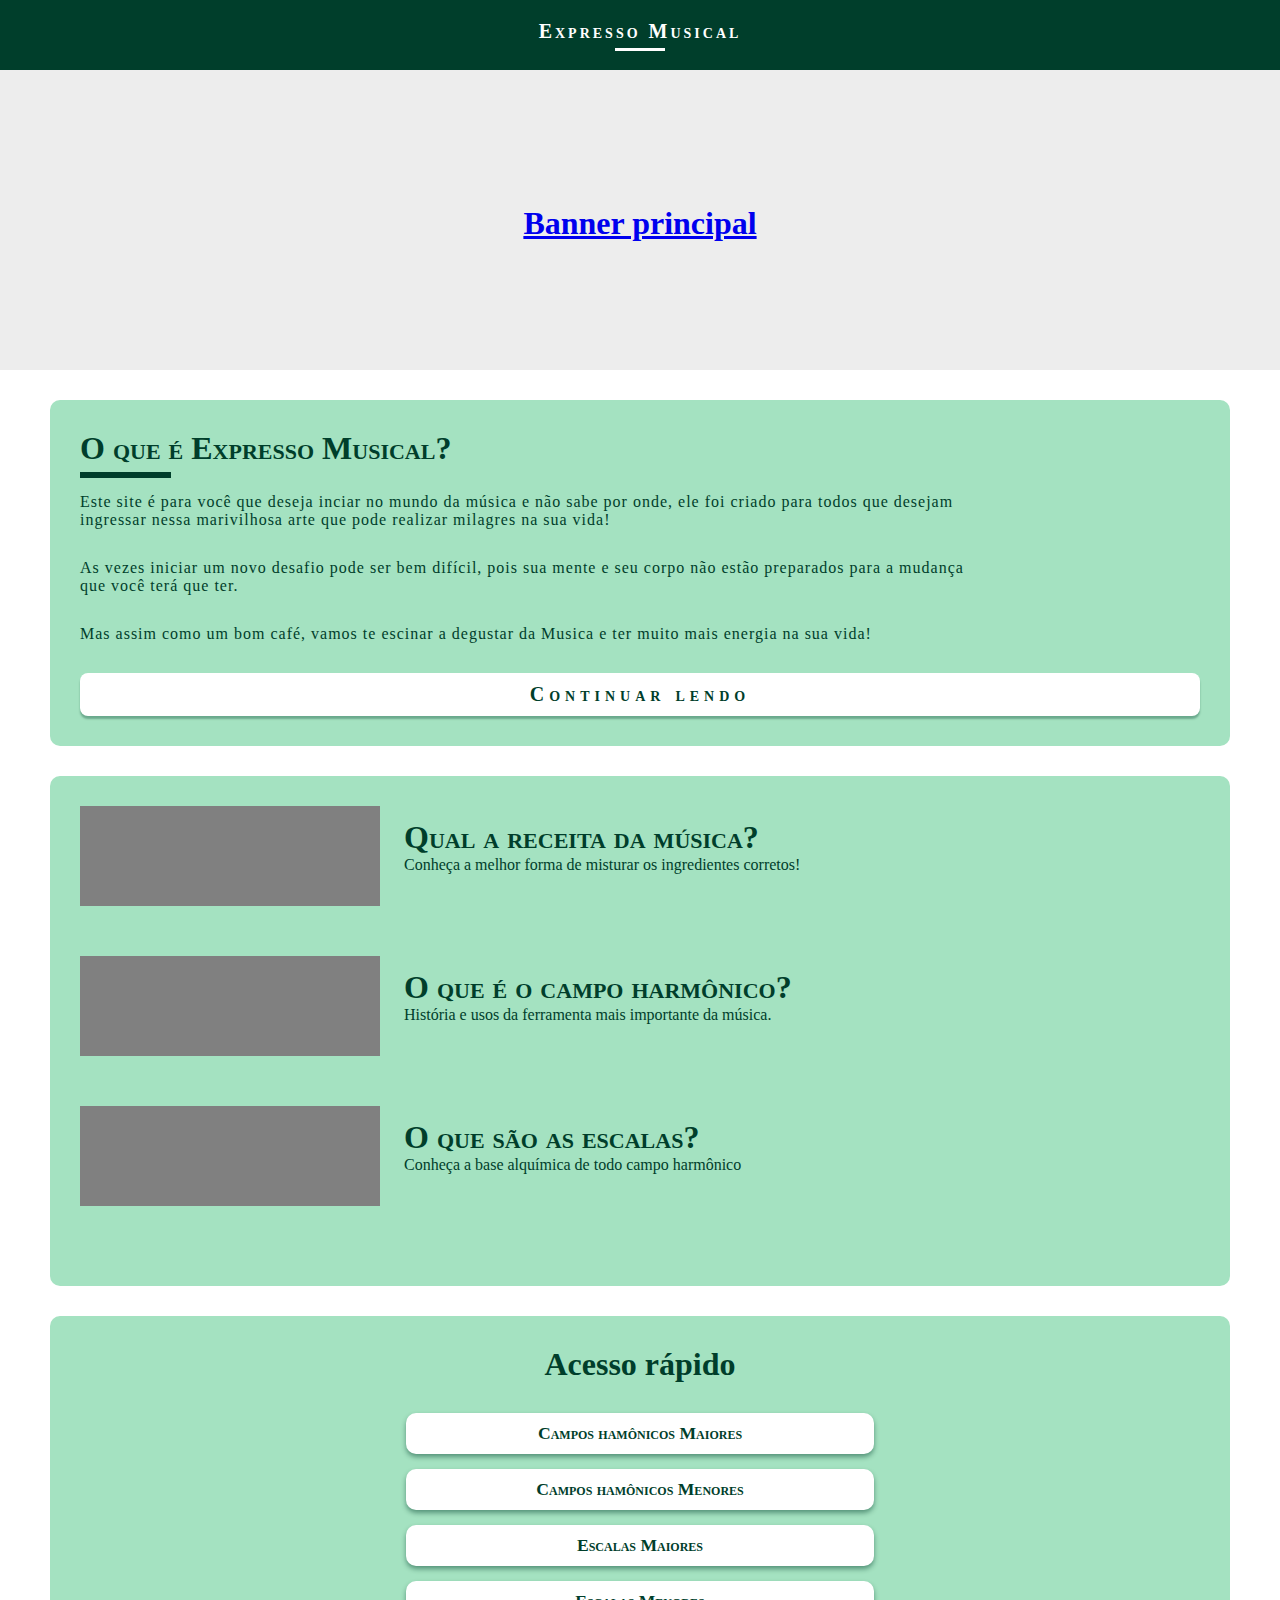
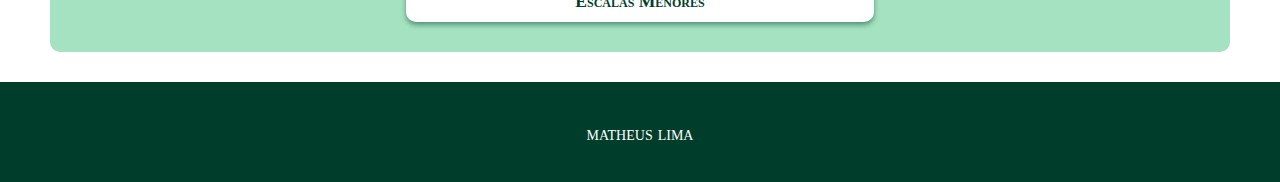
<file: index.html>
<!DOCTYPE html>
<html lang="pt-br">
<head>
    <meta charset="UTF-8">
    <meta http-equiv="X-UA-Compatible" content="IE=edge">
    <meta name="viewport" content="width=device-width, initial-scale=1.0">
    <title>Expresso Musical</title>

    <link rel="stylesheet" href="/style.css">
</head>
<body>

    <header class="menu">
        <a href="/index.html" target="_self" class="home">
            <p> Expresso Musical </p>
            <div class="linha"></div> 
        </a>        
    </header>

    <section class="banner_titulo">
        <a href="#">
            <h1>Banner principal</h1>
        </a>        
    </section>

    <main class="principal">

        <article class="apresentacao">
            <h1>O que é Expresso Musical?</h1>
            <div></div>
            <span class="texto">
                <p>Este site é para você que deseja inciar no mundo da música e não sabe por onde, ele foi criado para todos que desejam ingressar nessa marivilhosa arte que pode realizar milagres na sua vida!</p>

                <p>As vezes iniciar um novo desafio pode ser bem difícil, pois sua mente e seu corpo não estão preparados para a mudança que você terá que ter.</p>

                <p>Mas assim como um bom café, vamos te escinar a degustar da Musica e ter muito mais energia na sua vida!</p>
 
                <a href="/Apresentação/apresentacao.html">Continuar lendo</a>
            </span>
        </article>

        <section class="container">

            <article class="infos">
                <span>
                    <a href="#"><p> teste </p>  </a>  
                    <div class="texto">
                        <h1>Qual a receita da música?</h1>
                        <p>Conheça a melhor forma de misturar os ingredientes corretos!</p>
                    </div>
                </span> 
            </article>

            <article class="infos">
                <span>
                    <a href="/tabelas_graus.html"><p> teste </p> </a>  
                    <div class="texto">
                        <h1>O que é o campo harmônico?</h1>
                        <p>História e usos da ferramenta mais importante da música.</p>
                    </div>
                </span>       
            </article>
            
            <article class="infos">
                <span>
                    <a href="#"> <p> teste </p> </a>  
                    <div class="texto">
                        <h1>O que são as escalas?</h1>
                        <p>Conheça a base alquímica de todo campo harmônico</p>
                    </div>
                </span> 
            </article>

        </section>


  
        <nav class="acessoRapido">
            <h1>Acesso rápido</h1>

            <article class="botoes">
                <a href="#" target="_blank">Campos hamônicos Maiores</a><br>
                <a href="#" target="_blank">Campos hamônicos Menores</a><br>
                <a href="#" target="_blank">Escalas Maiores</a><br>
                <a href="#" target="_blank">Escalas Menores</a><br>

            </article>
        </nav>  
    </main>

    <footer>
        <p>matheus lima</p>
    </footer>
</body>
</html>
</file>
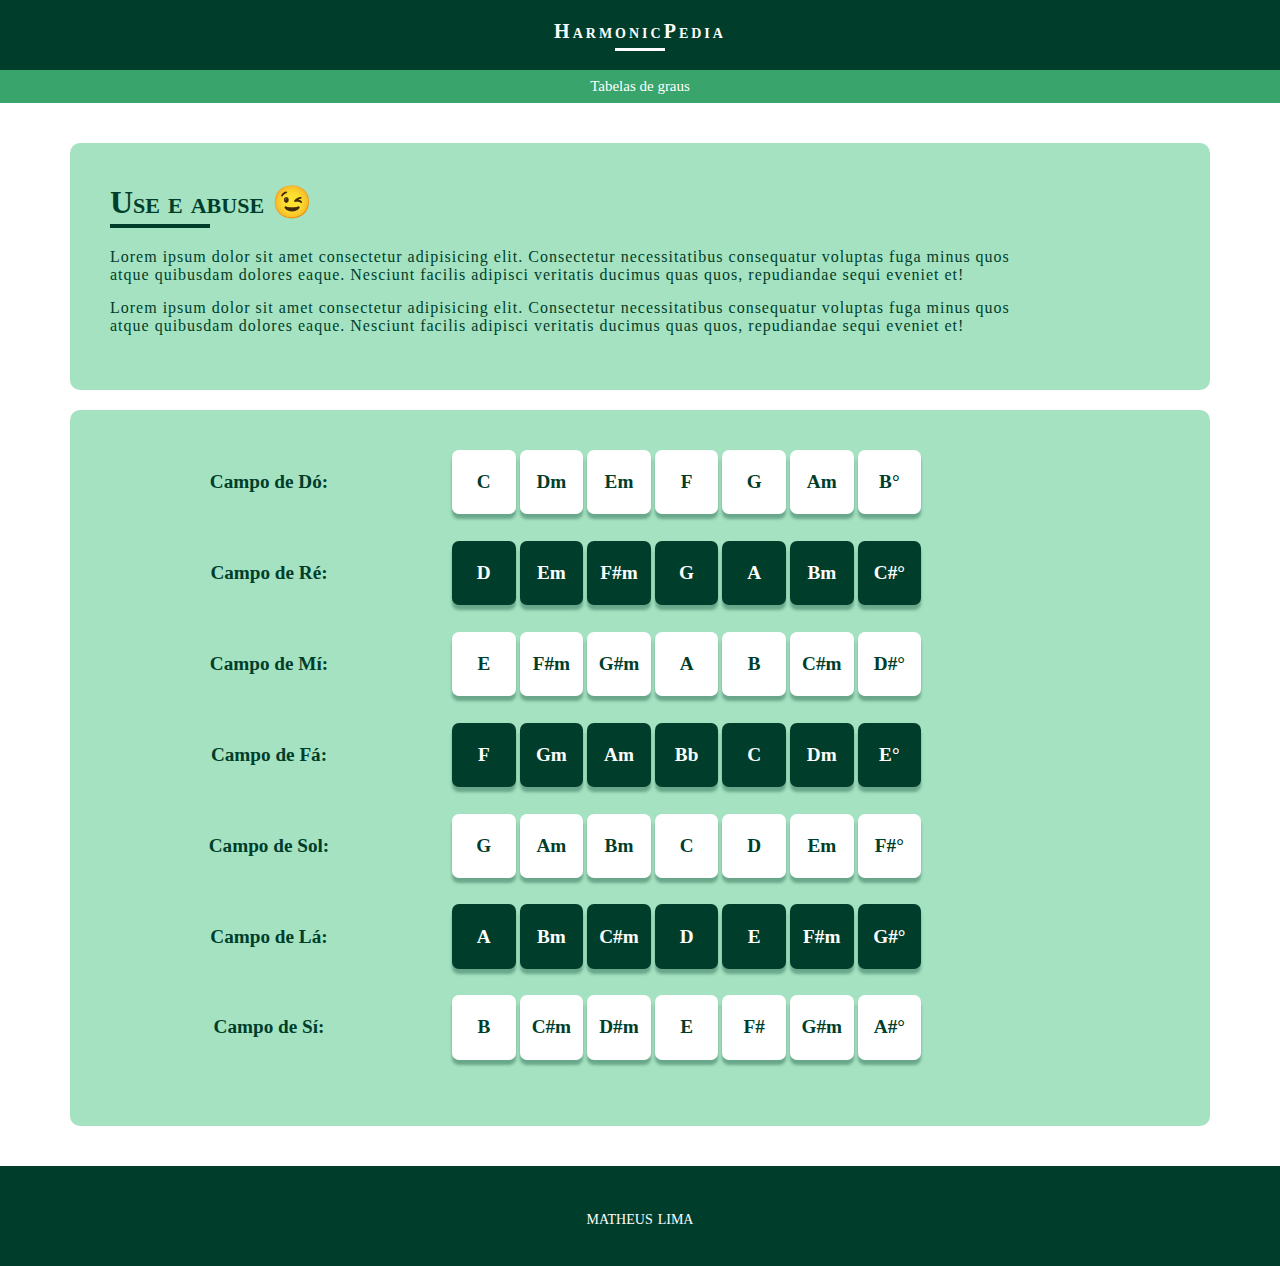
<file: tabelas_graus.html>
<!DOCTYPE html>
<html lang="pt-br">
<head>
    <meta charset="UTF-8">
    <meta http-equiv="X-UA-Compatible" content="IE=edge">
    <meta name="viewport" content="width=device-width, initial-scale=1.0">
    <title>HamonicPedia - Tabelas de graus</title>
    <link rel="stylesheet" href="/tabelas_graus.css">
</head>
<body>
    <header class="menu">
        <a href="/index.html" target="_self" class="home">
            <p> HarmonicPedia </p>
            <div class="linha"></div> <!-- Linha abaixo do nome -->
        </a>
        <span class="subtitulo">
            <p>Tabelas de graus</p>
        </span>
    </header>

    <main>
        <section class="descricao">
            <div class="titulo">
                <h1>Use e abuse &#128521; <h1>
                <div class="linha_titulo"></div>
            </div>

            <p>Lorem ipsum dolor sit amet consectetur adipisicing elit. Consectetur necessitatibus consequatur voluptas fuga minus quos atque quibusdam dolores eaque. Nesciunt facilis adipisci veritatis ducimus quas quos, repudiandae sequi eveniet et!</p>
            <p>Lorem ipsum dolor sit amet consectetur adipisicing elit. Consectetur necessitatibus consequatur voluptas fuga minus quos atque quibusdam dolores eaque. Nesciunt facilis adipisci veritatis ducimus quas quos, repudiandae sequi eveniet et!</p>
        </section>

        <article class="tabela">

            <section class="do">
                <p class="titulo">Campo de Dó:</p>
                <span class="tons">
                        <p>C</p>
                        <p>Dm</p>
                        <p>Em</p>
                        <p>F</p>
                        <p>G</p>
                        <p>Am</p>
                        <p>B°</p>                
                    </span>
            </section>
            <section class="re">
                <p class="titulo">Campo de Ré:</p>
                <span class="tons">
                        <p>D</p>
                        <p>Em</p>
                        <p>F#m</p>
                        <p>G</p>
                        <p>A</p>
                        <p>Bm</p>
                        <p>C#°</p>    
                    </span>            
            </section>
            <section class="mi">
                <p class="titulo">Campo de Mí:</p>
                <span class="tons">
                    <p>E</p>
                    <p>F#m</p>
                    <p>G#m</p>
                    <p>A</p>
                    <p>B</p>
                    <p>C#m</p>
                    <p>D#°</p>  
                </span>              
            </section>
            <section class="fa">
                <p class="titulo">Campo de Fá:</p>
                <span class="tons">
                    <p>F</p>
                    <p>Gm</p>
                    <p>Am</p>
                    <p>Bb</p>
                    <p>C</p>
                    <p>Dm</p>
                    <p>E°</p>     
                </span>           
            </section>
            <section class="sol">
                <p class="titulo">Campo de Sol:</p>
                <span class="tons">
                    <p>G</p>
                    <p>Am</p>
                    <p>Bm</p>
                    <p>C</p>
                    <p>D</p>
                    <p>Em</p>
                    <p>F#°</p>    
                </span>            
            </section>
            <section class="la">
                <p class="titulo">Campo de Lá:</p>
                <span class="tons">
                    <p>A</p>
                    <p>Bm</p>
                    <p>C#m</p>
                    <p>D</p>
                    <p>E</p>
                    <p>F#m</p>
                    <p>G#°</p>  
                </span>              
            </section>
            <section class="si">
                <p class="titulo">Campo de Sí:</p>
                <span class="tons">
                    <p>B</p>
                    <p>C#m</p>
                    <p>D#m</p>
                    <p>E</p>
                    <p>F#</p>
                    <p>G#m</p>
                    <p>A#°</p>    
                </span>            
            </section>

        </article>
    </main>

    <footer>
        <p>matheus lima</p>
    </footer>
    
</body>
</html>
</file>
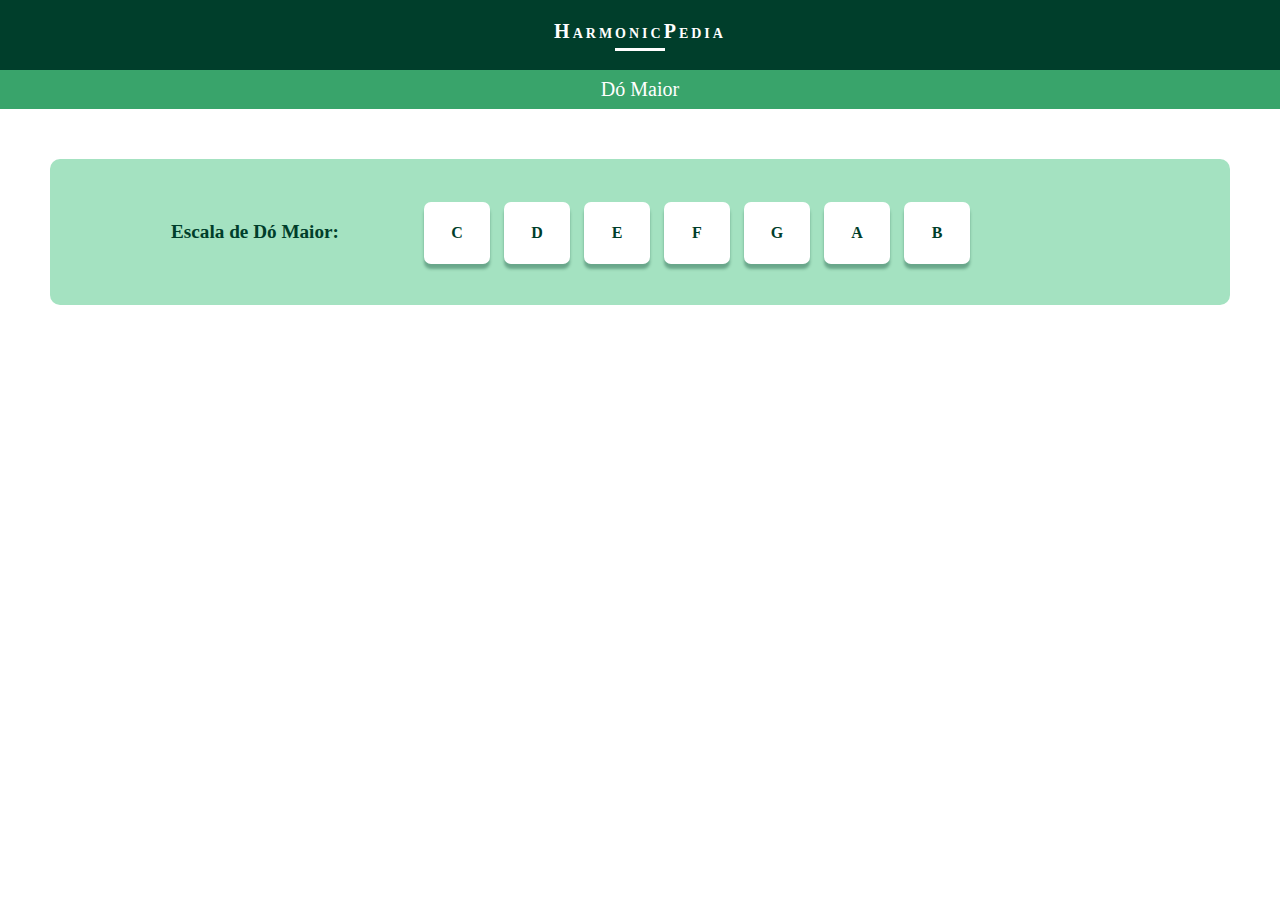
<file: Acesso rápido/doMaior.html>
<!DOCTYPE html>
<html lang="pt-br">
<head>
    <meta charset="UTF-8">
    <meta http-equiv="X-UA-Compatible" content="IE=edge">
    <meta name="viewport" content="width=device-width, initial-scale=1.0">
    <title>HarmonicPedia</title>

    <link rel="stylesheet" href="/Acesso rápido/estiloAcessoRápido.css">
</head>
<body>
    <header class="menu">
        <a href="/index.html" target="_self" class="home">
            <p> HarmonicPedia </p>
            <div class="linha"></div> <!-- Linha abaixo do nome -->
        </a>
        <span class="subtitulo">
            <p>Dó Maior</p>
        </span>
    </header>

    <article class="tabela">

        <section class="do">
            <p class="titulo">Escala de Dó Maior:</p>
            <span class="tons">
                    <p>C</p>
                    <p>D</p>
                    <p>E</p>
                    <p>F</p>
                    <p>G</p>
                    <p>A</p>
                    <p>B</p>                
                </span>
        </section>
    </article>

    
</body>
</html>
</file>
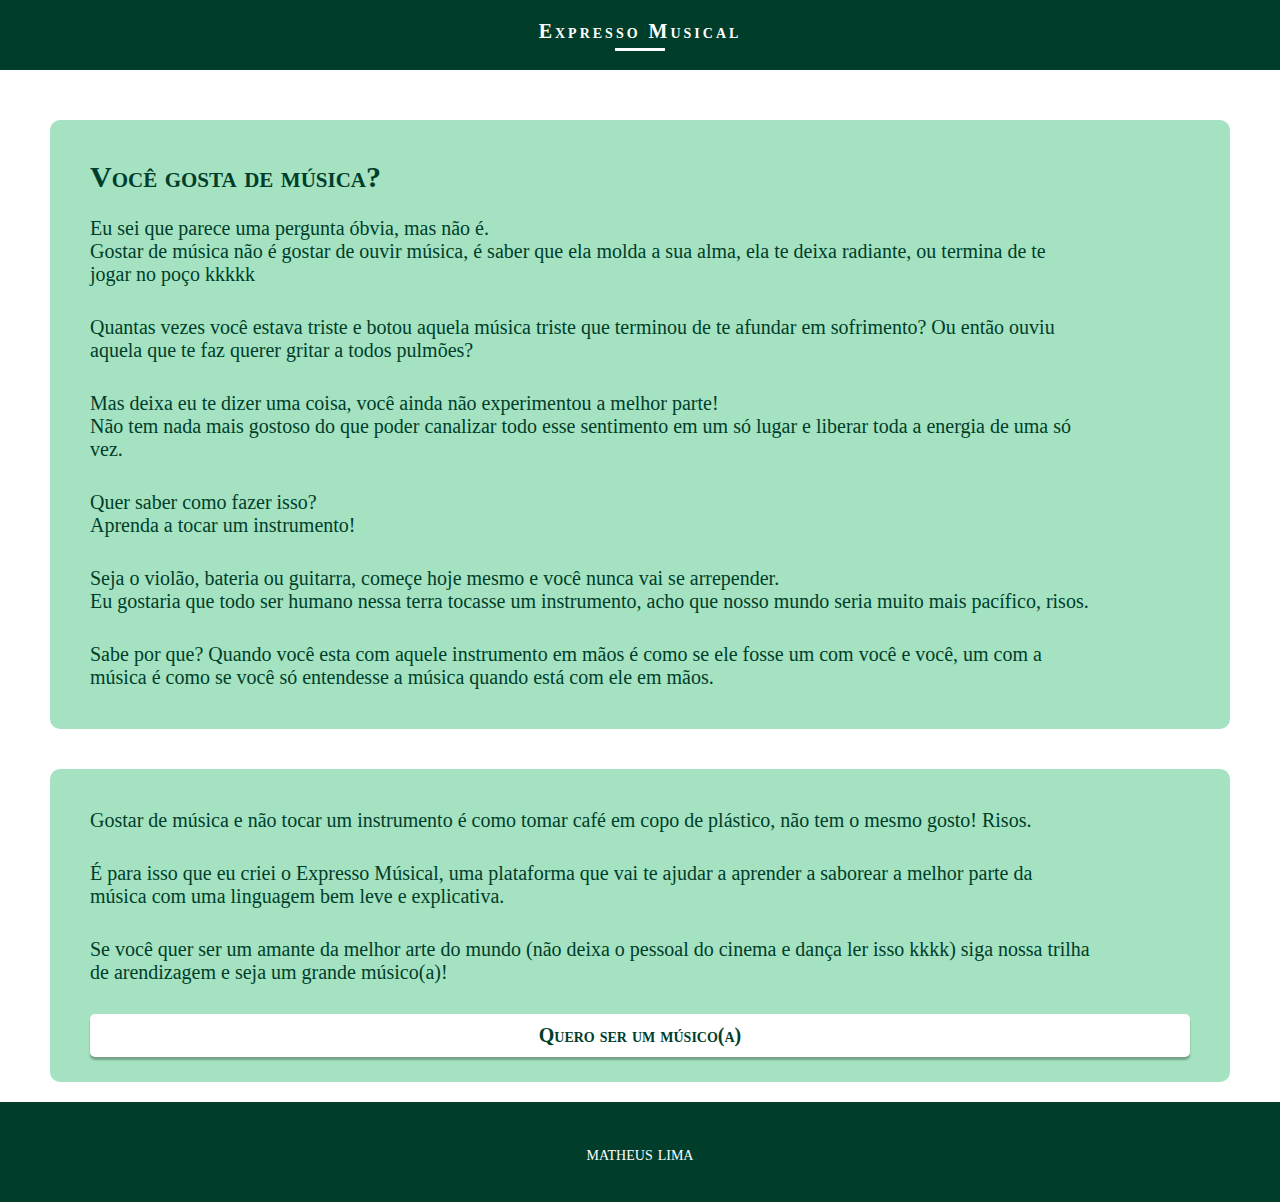
<file: Apresentação/apresentacao.html>
<!DOCTYPE html>
<html lang="pt-br">
<head>
    <meta charset="UTF-8">
    <meta http-equiv="X-UA-Compatible" content="IE=edge">
    <meta name="viewport" content="width=device-width, initial-scale=1.0">
    <title>Expresso Musical</title>

    <link rel="stylesheet" href="/Apresentação/apresentacao.css">
</head>
<body>

    <header class="menu">
        <a href="/index.html" target="_self" class="home">
            <p>Expresso Musical  </p>
            <div class="linha"></div> 
        </a>        
    </header>

    <main class="principal">
        <article class="containerTexto">
            <section class="texto">
                <h1>Você gosta de música? </h1>

            
                <br><p>Eu sei que parece uma pergunta óbvia, mas não é.<br>
                    Gostar de música não é gostar de ouvir música, é saber que ela molda a sua alma, ela te deixa radiante, ou termina de te jogar no poço kkkkk</p>

                <p>Quantas vezes você estava triste e botou aquela música triste que terminou de te afundar em sofrimento? Ou então ouviu aquela que te faz querer gritar a todos pulmões?</p>

                <p>Mas deixa eu te dizer uma coisa, você ainda não experimentou a melhor parte! <br> 
                    Não tem nada mais gostoso do que poder canalizar todo esse sentimento em um só lugar e liberar toda a energia de uma só vez.</p>

                <p>Quer saber como fazer isso? <br>Aprenda a tocar um instrumento!</p>

                <p>Seja o violão, bateria ou guitarra, começe hoje mesmo e você nunca vai se arrepender. <br>Eu gostaria que todo ser humano nessa terra tocasse um instrumento, acho que nosso mundo seria muito mais pacífico, risos.</p>

                <p>Sabe por que? Quando você esta com aquele instrumento em mãos é como se ele fosse um com você e você, um com a música é como se você só entendesse a música quando está com ele em mãos.</p>

            </section>

            <section class="conclusao">

                <p>Gostar de música e não tocar um instrumento é como tomar café em copo de plástico, não tem o mesmo gosto! Risos.</p>

                <p>É para isso que eu criei o Expresso Músical, uma plataforma que vai te ajudar a aprender a saborear a melhor parte da música com uma linguagem bem leve e explicativa.</p>

                <p>Se você quer ser um amante da melhor arte do mundo (não deixa o pessoal do cinema e dança ler isso kkkk) siga nossa trilha de arendizagem e seja um grande músico(a)!</p>

                <a href="#">Quero ser um músico(a)</a>
            </section>

        </article>
    </main>

    <footer>
        <p>matheus lima</p>
    </footer>
        
</body>

</html>
</file>
<file: style.css>
*{
    font-family: montserrat;
    margin: 0;}
/* Menu principal */
.menu{
    background-color: #003E2B;
    letter-spacing: 3px;

    box-sizing: border-box;
    height: 70px;
    text-align: center;
    padding: 20px;
}

.home{
    display: inline-block;
    color: #FFFFFF;
    text-decoration: none;
    font-weight: 600;
    font-size: 20px;
    font-variant: small-caps;
}

.linha{
    margin: auto;
    width: 50px;
    margin-top: 5px;
    border-top: 3px solid #FFFFFF;}

/* Banner titulo */
.banner_titulo{
    background-image: url(/Imagens/Banner_titulo.png);
    background-size:cover;
    height: 300px;
    text-align: center;
    box-sizing: border-box;
}

.banner_titulo h1{
    padding-block: 135px;}

/* Conteúdo principal */

.principal{
    margin: 30px 50px;   }

/* Acesso rapído */

.container{
    padding: 30px;
    border-radius: 10px;
    background-color: #A4E2C1;
    margin-bottom: 30px;
}

.infos{
    margin-bottom: 30px;
    height: 120px;
    box-sizing: border-box;
}

.infos span a{
    background-color: grey;
    display: inline-block;
    width: 300px;
    height: 100px;
}

.infos span a p{
    margin-block:50px ;
    visibility: hidden;
}

.infos span .texto{
    display: inline-block;
    margin-left: 20px;
    color: #003E2B;
}

.infos span h1{
    font-variant: small-caps;}
.infos span p{
    font-weight: 500;}

/* O que é o campo harmonico */
.apresentacao{
    background-color: #A4E2C1;
    padding: 30px;
    border-radius: 10px;
    margin-bottom: 30px;
}

.apresentacao h1{
    font-variant: small-caps;
    margin-bottom: 5px;
    color: #003E2B;
}

.apresentacao div{
    border: 3px solid #003E2B;
    width: 85px;
    margin-bottom: 15px;
}

.apresentacao span p{
    color: #003E2B;
    font-weight: 500;
    letter-spacing: 1px;
    margin-bottom:30px;
    margin-right: 20%;
}

.apresentacao span a{
    display: block;
    text-align: center;
    background-color: #FFFFFF;
    width: 100%;
    font-size: 20px;
    color: #003E2B;
    font-weight: 600;
    letter-spacing: 5px;
    font-variant: small-caps;
    text-decoration: none;
    padding-block: 10px;
    border: none;
    border-radius: 8px;
    box-shadow: 0px 3px 2px  #00422e59;
    transition: 0.5s;
}

.apresentacao span a:hover{
    background-color: #003E2B;
    color: #FFFFFF;
    text-shadow: 0 0 10px #ffffff;
}

/* Acesso rápido */
.acessoRapido{
    background-color: #A4E2C1;
    padding: 30px;
    border-radius: 10px;
    text-align: center;
    color: #003E2B;
}

.acessoRapido h1{

    margin-bottom: 15px;
}

.botoes a{
    display: inline-block;
    background-color: #ffffff;
    color: #003E2B;
    text-decoration: none;
    font-variant: small-caps;
    font-weight:bolder;
    box-shadow: 0px 3px 5px #003e2b7a;

    border-radius: 10px;
    width: 40%;
    margin: 15px auto 0;
    padding: 10px;
    font-size: 110%;

    transition: 0.5s;
}

.botoes a:hover{
    transform:scale(1.1,1.1); 
    background-color: #003E2B;
    color: #FFFFFF;
    text-shadow: 0 0 10px #ffffff94;
}

/* Footer */
footer{
    box-sizing: border-box;
    background-color: #003E2B;
    color: #FFFFFF;
    text-align: center;
    font-weight: 500;
    height: 100px;
    font-variant: small-caps;
    padding-top: 40px;
    font-size: 20px;
}
</file>
<file: tabelas_graus.css>
*{
    font-family: montserrat;
    margin: 0;
}

body{    
    color: #003E2B;
}

/* Menu principal */

.menu{
    background-color: #003E2B;
    text-align: center;
}

.home{
    display: inline-block;
    box-sizing: border-box;
    padding: 20px;
    text-decoration: none;
    color: #FFF;
    font-weight: 600;
    font-size: 20px;
    font-variant: small-caps;
    text-align: center;
    background-color: #003E2B;
    height: 70px;
    letter-spacing: 3px;
}

.linha{
    margin: auto;
    width: 50px;
    margin-top: 5px;
    border-top: 3px solid #FFFFFF;
}

/* subtitulo */

.subtitulo{
    text-align: center;
    padding: 8px;
    color: #FFF;
    font-size: 15px;
    display: block;
    background-color: #39A46B;
}

/* Principal */
main {
    margin: 40px 70px;
}

/* descrição das tabelas */

.descricao,.tabela{
    background-color: #A4E2C1;
    padding: 40px;
    border-radius: 10px;
    margin-bottom: 20px;
}

.titulo h1{
    font-variant: small-caps;
}

.linha_titulo{
    
    margin: 3px 0 20px;
    border-bottom: 4px solid #003E2B;
    width: 100px;
}

.descricao p{
    letter-spacing: 1px;
    font-weight: 500;
    margin-right: 15%;
    margin-bottom: 15px;
}

/* Tabelas */

.tabela{
    margin: 0;
    text-align: left;
}

.tabela p{
    display: inline-block;
    text-align: center;
    font-weight: 700;
    font-size: 120%;   
    border-radius: 7px;
    color: #003E2B;
    background-color: #FFF;
    box-sizing: border-box;
    width: 6%;
    padding-block: 2%;
    box-shadow: 0px 5px 3px #003e2b5b;
}

.tabela .titulo{
    box-shadow: none;
    background-color: transparent;
    width: 30%;
    font-size: 120%;
    margin-right: 20px;
}

.re .tons p,.fa .tons p,.la .tons p{
    background-color: #003E2B;
    color: #FFF;
}

.tons p{
    margin: 0 0 2.5%;
}

.do .tons p:hover,.mi .tons p:hover,.sol .tons p:hover,.si .tons p:hover{
    background-color: rgb(207, 207, 207);
    color: #003E2B;
}

.re .tons p:hover,.fa .tons p:hover,.la .tons p:hover{
    background-color: #003021;
    color: #FFF;
}

/* Footer */
footer{
    box-sizing: border-box;
    background-color: #003E2B;
    color: #FFFFFF;
    text-align: center;
    font-weight: 500;
    height: 100px;
    font-variant: small-caps;
    padding-top: 40px;
    font-size: 20px;
}
</file>
<file: Acesso rápido/estiloAcessoRápido.css>
*{
    font-family: montserrat;
    margin: 0;
}

body{    
    color: #003E2B;
}

/* Menu principal */

.menu{
    background-color: #003E2B;
    text-align: center;
}

.home{
    display: inline-block;
    box-sizing: border-box;
    padding: 20px;
    text-decoration: none;
    color: #FFF;
    font-weight: 600;
    font-size: 20px;
    font-variant: small-caps;
    text-align: center;
    background-color: #003E2B;
    height: 70px;
    letter-spacing: 3px;
}

.linha{
    margin: auto;
    width: 50px;
    margin-top: 5px;
    border-top: 3px solid #FFFFFF;
}

/* subtitulo */

.subtitulo{
    text-align: center;
    padding: 8px;
    color: #FFF;
    font-size: 20px;
    display: block;
    background-color: #39A46B;
}

.tabela{
    background-color: #A4E2C1;
    padding: 40px;
    border-radius: 10px;
    margin: 50px;
    text-align: left;
}
.tabela p{
    display: inline-block;
    text-align: center;
    font-weight: 700;
    font-size: 120%;   
    border-radius: 7px;
    color: #003E2B;
    background-color: #FFF;
    box-sizing: border-box;
    width: 6%;
    padding-block: 2%;
    box-shadow: 0px 5px 3px #003e2b5b;
}

.tabela .titulo{
    box-shadow: none;
    background-color: transparent;
    width: 30%;
    font-size: 120%;
}

.re .tons p,.fa .tons p,.la .tons p{
    background-color: #003E2B;
    color: #FFF;
}

.tons p{
    margin: 0 10px 0 0 ;
    font-size: 100% ;
}

.do .tons p:hover,.mi .tons p:hover,.sol .tons p:hover,.si .tons p:hover{
    background-color: rgb(226, 226, 226);
    color: #003E2B;
}

.tons p:active{
    transform: scale(1.1,1.1);
}

.re .tons p:hover,.fa .tons p:hover,.la .tons p:hover{
    background-color: #002016;
    color: #FFF;
}
</file>
<file: Apresentação/apresentacao.css>
*{
    font-family: montserrat;
    margin: 0;}
/* Menu principal */
.menu{
    background-color: #003E2B;
    letter-spacing: 3px;

    box-sizing: border-box;
    height: 70px;
    text-align: center;
    padding: 20px;
}

.home{
    display: inline-block;
    color: #FFFFFF;
    text-decoration: none;
    font-weight: 600;
    font-size: 20px;
    font-variant: small-caps;
}

.linha{
    margin: auto;
    width: 50px;
    margin-top: 5px;
    border-top: 3px solid #FFFFFF;
}

/* Texto */

.containerTexto .texto, .conclusao{
    background-color: #A4E2C1;
    display: inline-block;
    color: #003E2B;

    border-radius: 10px; 
    font-size: 20px;
    font-weight: 500;
}

.containerTexto .texto{
    margin: 50px 50px 40px 50px;
    padding: 40px 40px 10px 40px;
}

.containerTexto .conclusao{
    margin: 0 50px 20px 50px;
    padding: 40px 40px 10px 40px;
}

.containerTexto h1{
    font-variant: small-caps;
    font-size: 30px;
}

.containerTexto p{
    margin-bottom: 30px;
    margin-right: 100px;
}

.conclusao a{
    display: block;
    text-align: center;
    text-decoration: none;
    font-variant: small-caps;
    font-weight: 600;

    color: #003E2B;
    background-color: #FFFFFF;
    box-shadow: 0px 3px 2px #00000049;

    padding: 10px;
    border-radius: 5px;
    margin-bottom: 15px;

    transition: 0.5s;
}

.conclusao a:hover{
    color: #FFFFFF;
    background-color: #003E2B;
    transform: scale(1.03,1.03);
    text-shadow: 0 0 10px #ffffff94;
}

/* Footer */
footer{
    box-sizing: border-box;
    background-color: #003E2B;
    color: #FFFFFF;
    text-align: center;
    font-weight: 500;
    height: 100px;
    font-variant: small-caps;
    padding-top: 40px;
    font-size: 20px;
}
</file>
